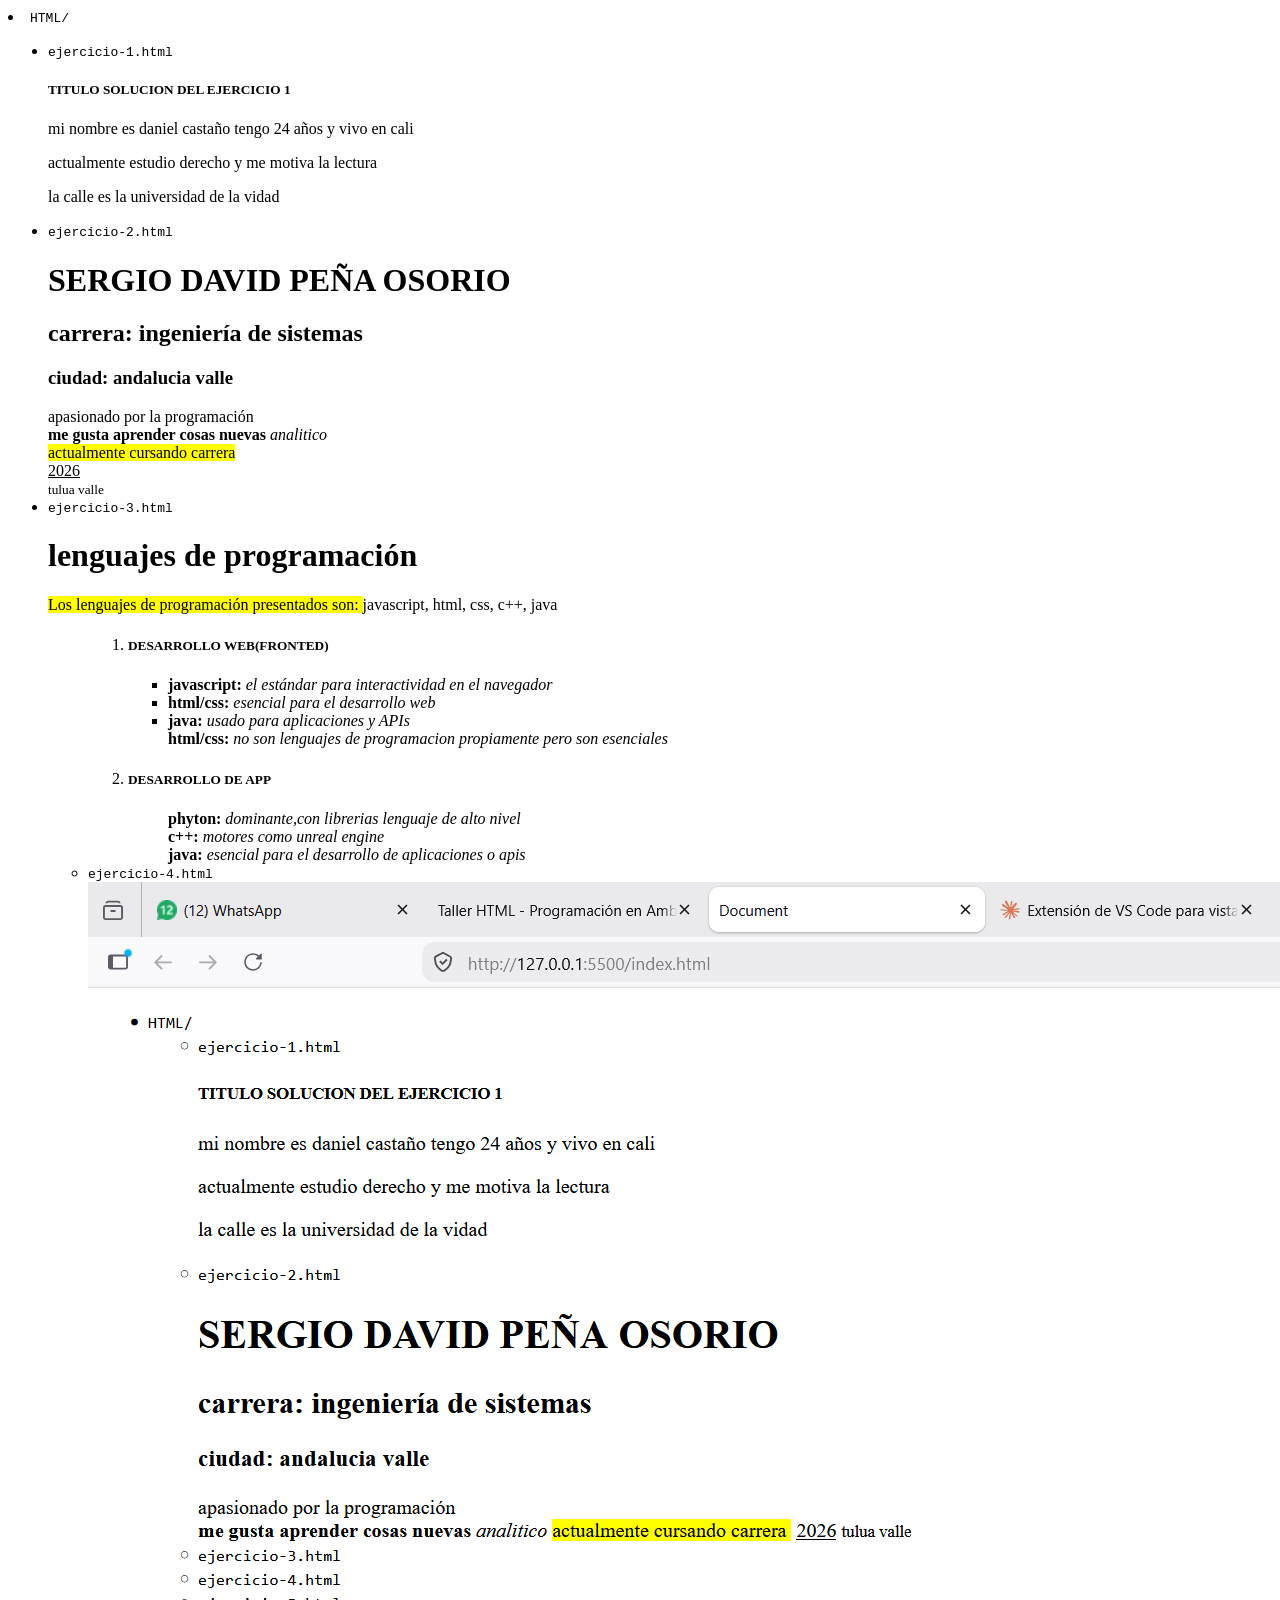
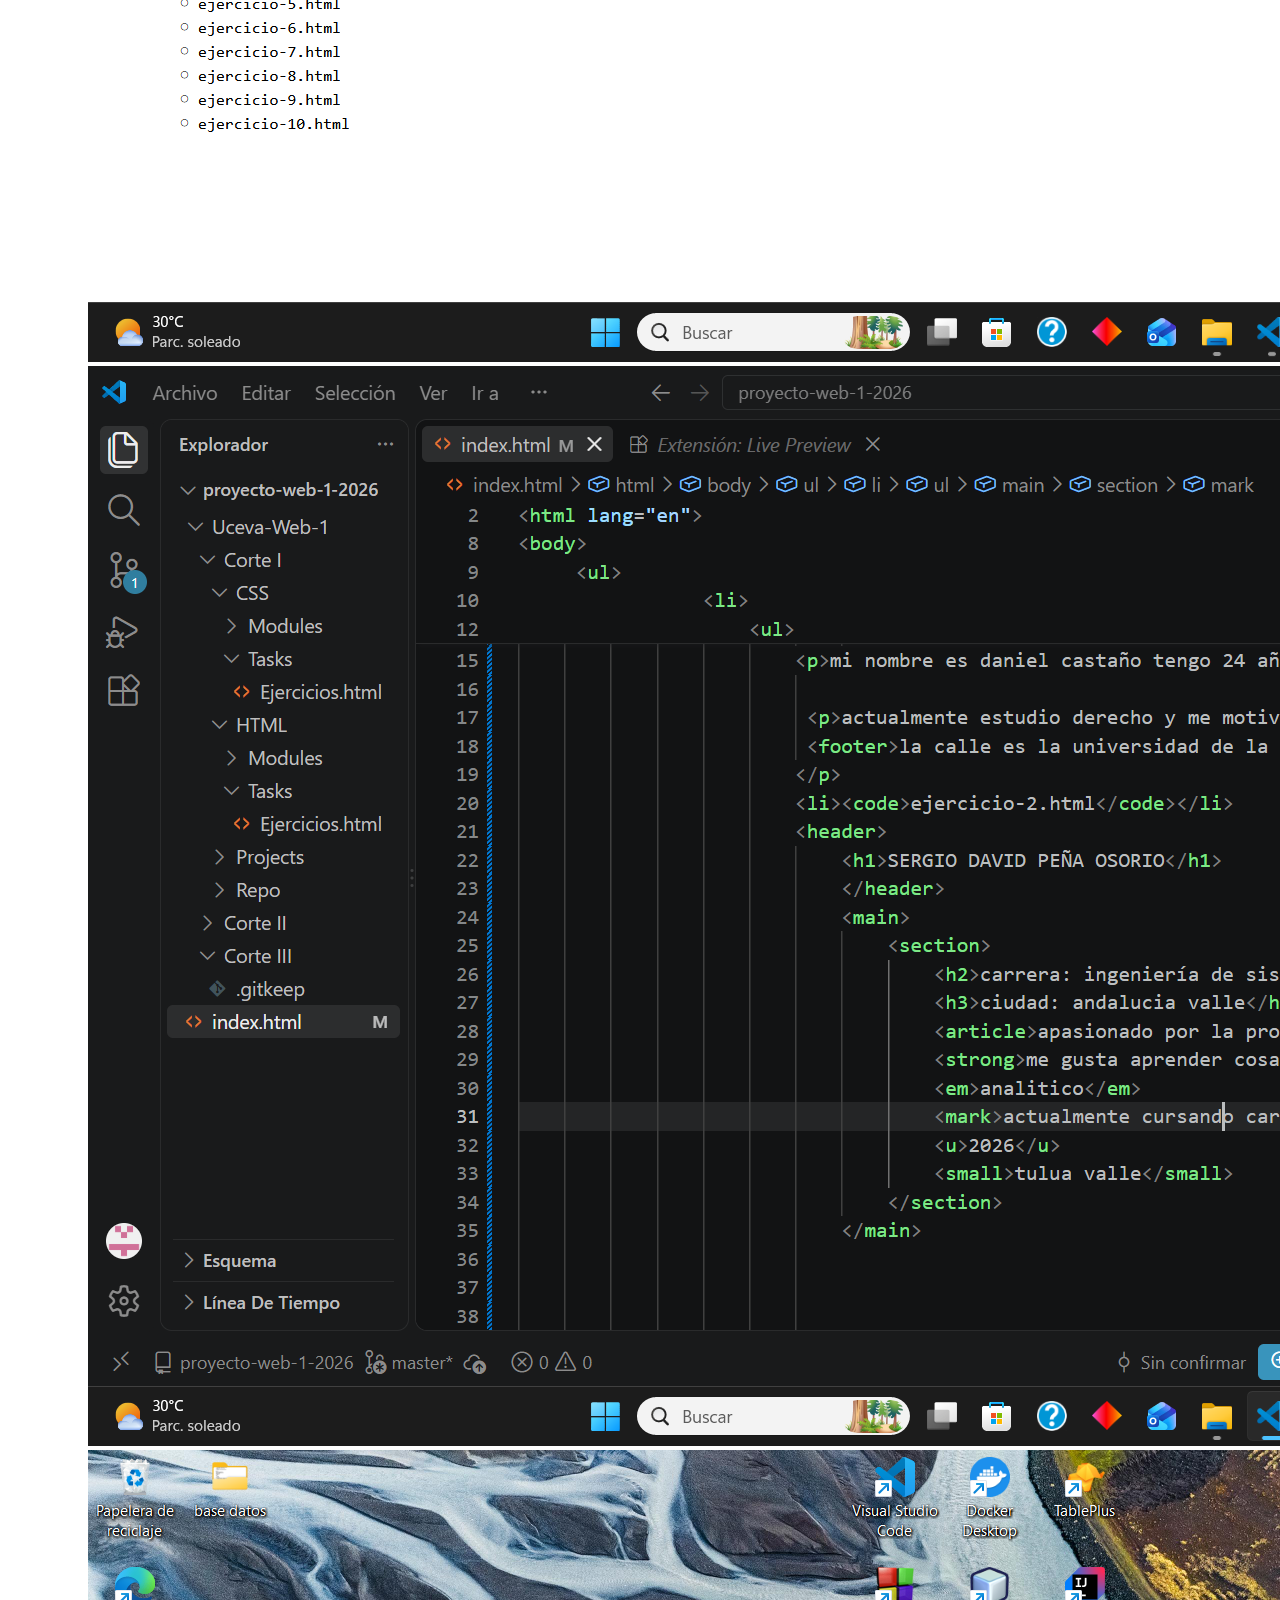
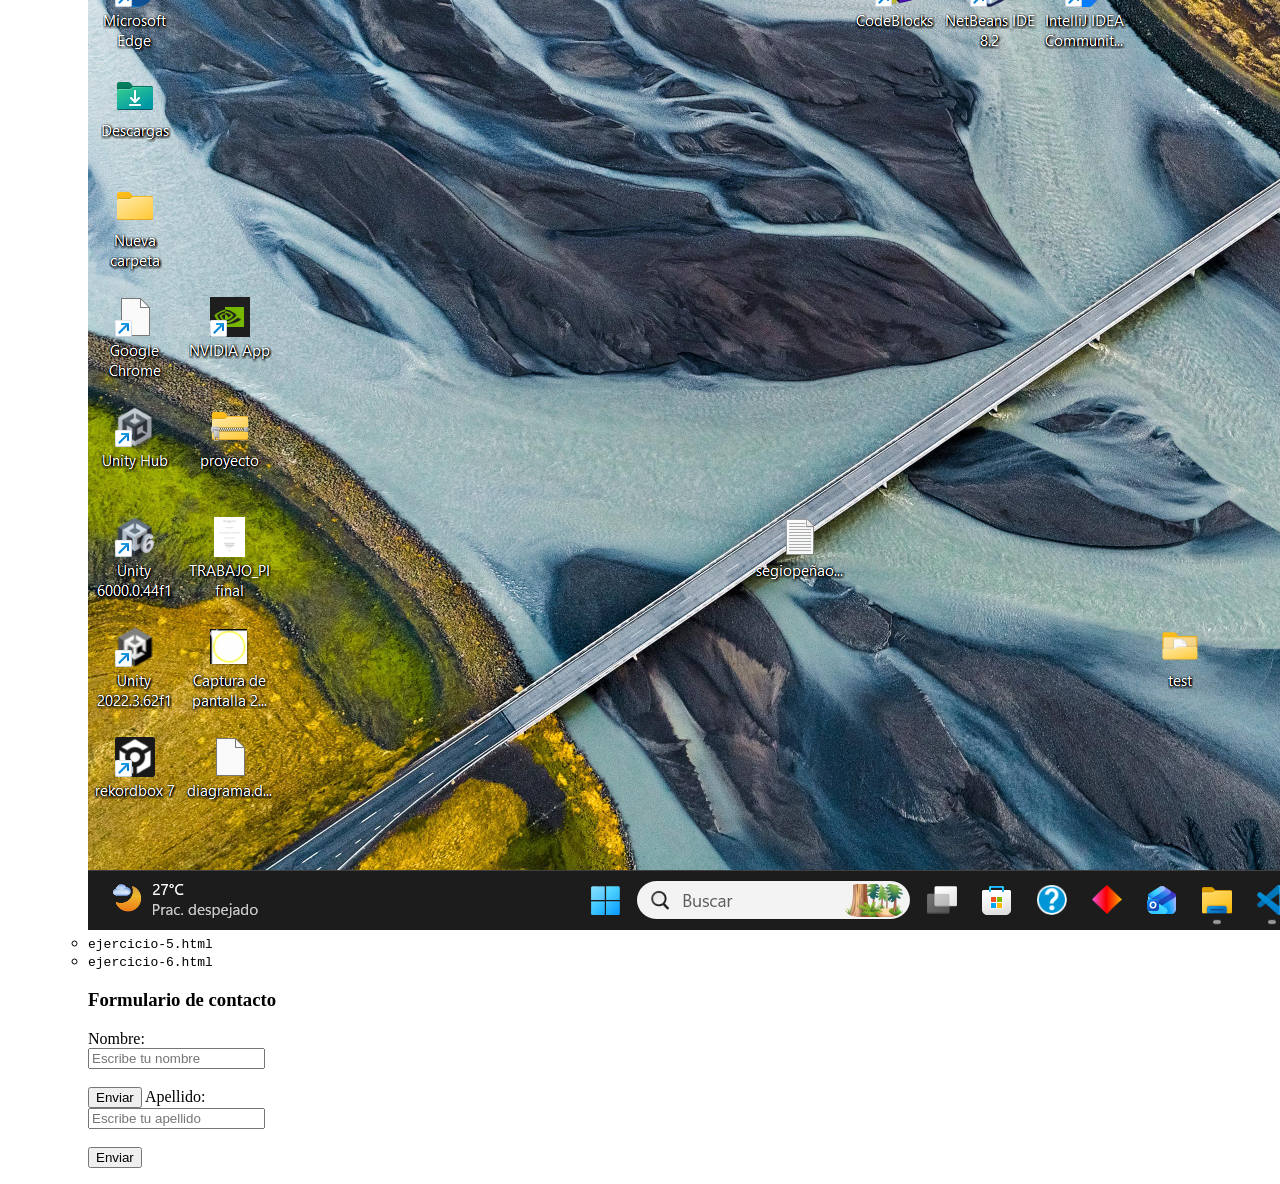
<file: web-1_2026/taller HMTL/index.html>
<!DOCTYPE html>
<html lang="en">
<head>
    <meta charset="UTF-8">
    <meta name="viewport" content="width=device-width, initial-scale=1.0">
    <title>Document</title><style>
 
</style>
</head>
<body> 
                  <li>
                    <code>HTML/</code>
                    <ul>
                        <li><code>ejercicio-1.html</code></li>
                             <h5>TITULO SOLUCION DEL EJERCICIO 1</h5>
                        <p>mi nombre es daniel castaño tengo 24 años y vivo en cali</p>
                        
                         <p>actualmente estudio derecho y me motiva la lectura </p>
                         <footer>la calle es la universidad de la vidad </footer>
                        </p>
                        <li><code>ejercicio-2.html</code></li>
                        <header>
                            <h1>SERGIO DAVID PEÑA OSORIO</h1>
                            </header>
                            <main>
                                <section>
                                    <h2>carrera: ingeniería de sistemas</h2> 
                                    <h3>ciudad: andalucia valle</h3>
                                    <article>apasionado por la programación</article>
                                    <strong>me gusta aprender cosas nuevas</strong>
                                    <em>analitico</em><br>
                                    <mark>actualmente cursando carrera  </mark><br>  
                                    <u>2026</u><br> 
                                    <small>tulua valle</small>
                                </section>
                            </main>
                            
  <li><code>ejercicio-3.html</code></li>
                        <h1> lenguajes de programación</h1>
                        <p><mark>Los lenguajes de programación presentados son: </mark>javascript, html, css, c++, java </p>
                        <ul>
                            <ol>
                                <li><h5>DESARROLLO WEB(FRONTED)</h5></li>
                                 <ul style="list-style-type: square;">
                                <li><b>javascript:</b> <em>el estándar para interactividad en el navegador</em></li>
                                <li><b>html/css:</b> <em>esencial para el desarrollo web</em></li>
                                <li><b>java:</b> <em>usado para aplicaciones y APIs</em></li>
                             </ul>
                                <ul> <b>html/css:</b> <em>no son lenguajes de programacion propiamente pero son esenciales</em></ul>
                                <li><h5>DESARROLLO DE APP</h5></li>
                                <ul><b>phyton:</b> <em> dominante,con librerias lenguaje de alto nivel</em></ul>
                                <ul><b>c++:</b> <em> motores como unreal engine</em></ul>
                                <ul><b>java:</b> <em> esencial para el desarrollo de aplicaciones o apis</em></ul>

                            </ol>

                        <li><code>ejercicio-4.html</code></li>
                          <img src="../../assets/imagenes/1.png" alt="Mi foto">
                          <img src="../../assets/imagenes/2.png" alt="Mi foto 2">
                          <img src="../../assets/imagenes/3.png" alt="Mi foto3">

                           <li><code>ejercicio-5.html</code></li>
                            <li><code>ejercicio-6.html</code></li>
                             <form>
                                <h3>Formulario de contacto</h3>
                                <label for="nombre">Nombre:</label><br>
                                <input type="text" id="nombre" name="nombre" placeholder="Escribe tu nombre"><br><br>
                                <button type="submit">Enviar</button>
                                <label for="apellido">Apellido:</label><br>
                                <input type="text" id="apellido" name="apellido" placeholder="Escribe tu apellido"><br><br>
                                <button type="submit">Enviar</button>
                            </form>
             </body>
</file>
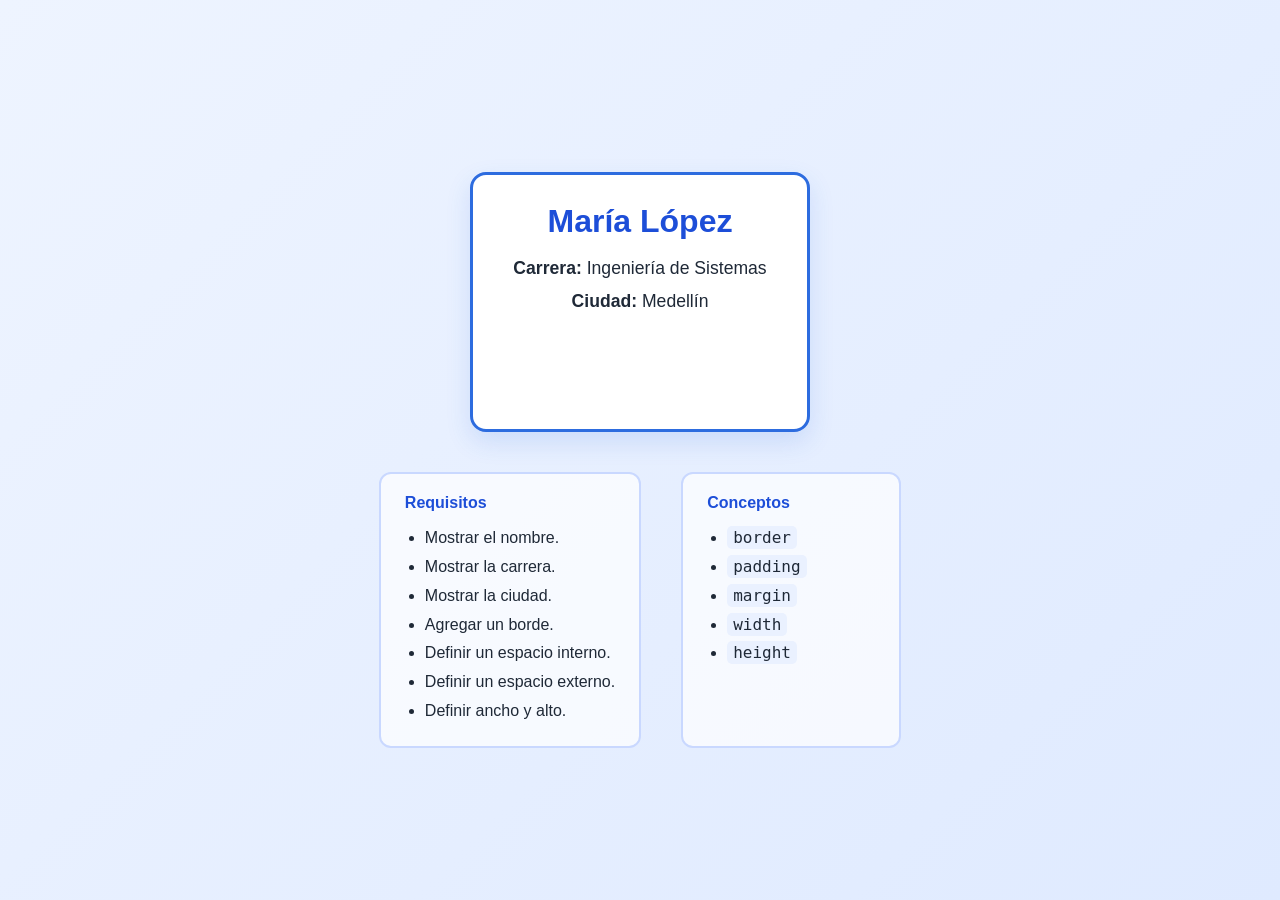
<file: web-1_2026/CSS/ejercicio-6/index.html>
<!DOCTYPE html>
<html lang="es">
<head>
    <meta charset="UTF-8">
    <meta name="viewport" content="width=device-width, initial-scale=1.0">
    <title>Tarjeta personal</title>
    <link rel="stylesheet" href="styles.css">
</head>
<body>
    <main class="container">
        <section class="card" aria-label="Tarjeta personal">
            <h2>María López</h2>
            <p><strong>Carrera:</strong> Ingeniería de Sistemas</p>
            <p><strong>Ciudad:</strong> Medellín</p>
        </section>

        <div class="info">
            <section class="info-section">
                <h4>Requisitos</h4>
                <ul>
                    <li>Mostrar el nombre.</li>
                    <li>Mostrar la carrera.</li>
                    <li>Mostrar la ciudad.</li>
                    <li>Agregar un borde.</li>
                    <li>Definir un espacio interno.</li>
                    <li>Definir un espacio externo.</li>
                    <li>Definir ancho y alto.</li>
                </ul>
            </section>

            <section class="info-section">
                <h4>Conceptos</h4>
                <ul>
                    <li><code>border</code></li>
                    <li><code>padding</code></li>
                    <li><code>margin</code></li>
                    <li><code>width</code></li>
                    <li><code>height</code></li>
                </ul>
            </section>
        </div>
    </main>
</body>
</html>
</file>
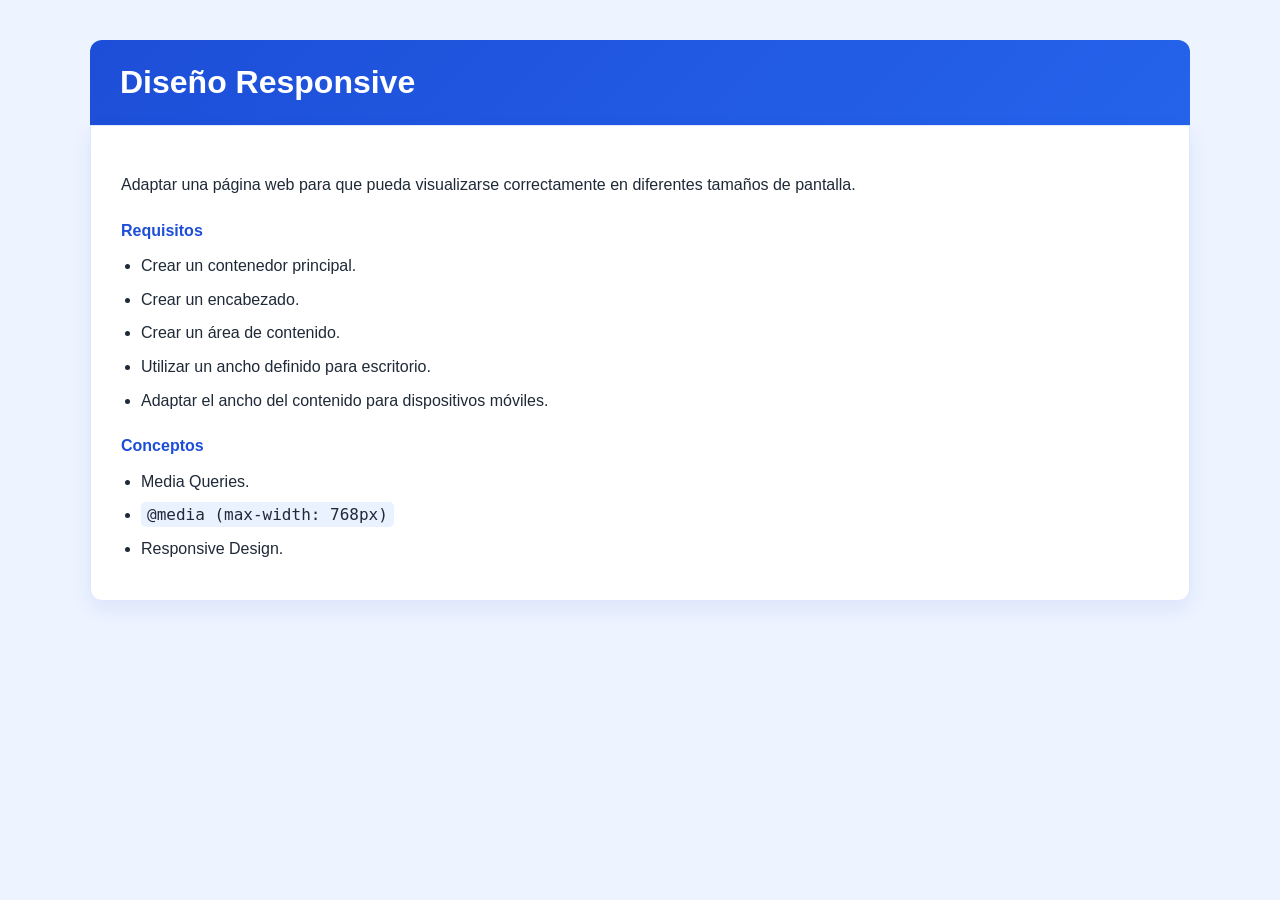
<file: web-1_2026/CSS/ejercicio-8/index.html>
<!DOCTYPE html>
<html lang="es">
<head>
    <meta charset="UTF-8">
    <meta name="viewport" content="width=device-width, initial-scale=1.0">
    <title>Diseño Responsive</title>
    <link rel="stylesheet" href="styles.css">
</head>
<body>
    <div class="page">
        <header class="header">
            <h1>Diseño Responsive</h1>
        </header>

        <main class="content">
            <article class="article">
                <p>Adaptar una página web para que pueda visualizarse correctamente en diferentes tamaños de pantalla.</p>

                <h4>Requisitos</h4>
                <ul>
                    <li>Crear un contenedor principal.</li>
                    <li>Crear un encabezado.</li>
                    <li>Crear un área de contenido.</li>
                    <li>Utilizar un ancho definido para escritorio.</li>
                    <li>Adaptar el ancho del contenido para dispositivos móviles.</li>
                </ul>

                <h4>Conceptos</h4>
                <ul>
                    <li>Media Queries.</li>
                    <li><code>@media (max-width: 768px)</code></li>
                    <li>Responsive Design.</li>
                </ul>
            </article>
        </main>
    </div>
</body>
</html>
</file>
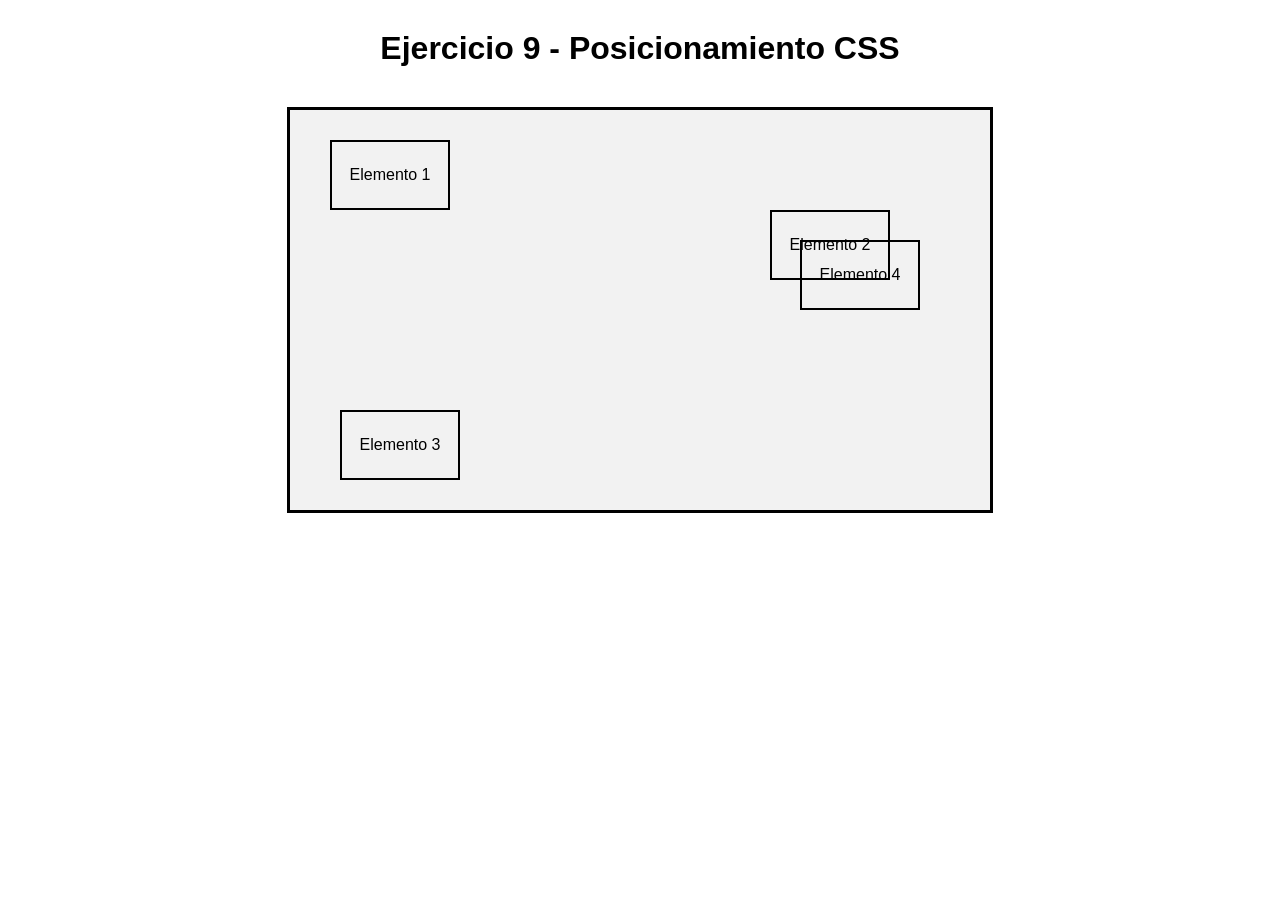
<file: web-1_2026/CSS/ejercicio-.9/index9.html>
<!DOCTYPE html>
<html lang="es">
<head>
    <meta charset="UTF-8">
    <meta name="viewport" content="width=device-width, initial-scale=1.0">

    <title>Ejercicio 9 - Posicionamiento</title>

    <link rel="stylesheet" href="styles9.css">
</head>

<body>

    <h1>Ejercicio 9 - Posicionamiento CSS</h1>

    <div class="contenedor">

        <div class="elemento elemento-1">
            Elemento 1
        </div>

        <div class="elemento elemento-2">
            Elemento 2
        </div>

        <div class="elemento elemento-3">
            Elemento 3
        </div>

        <div class="elemento elemento-4">
            Elemento 4
        </div>

    </div>

</body>
</html>
</file>
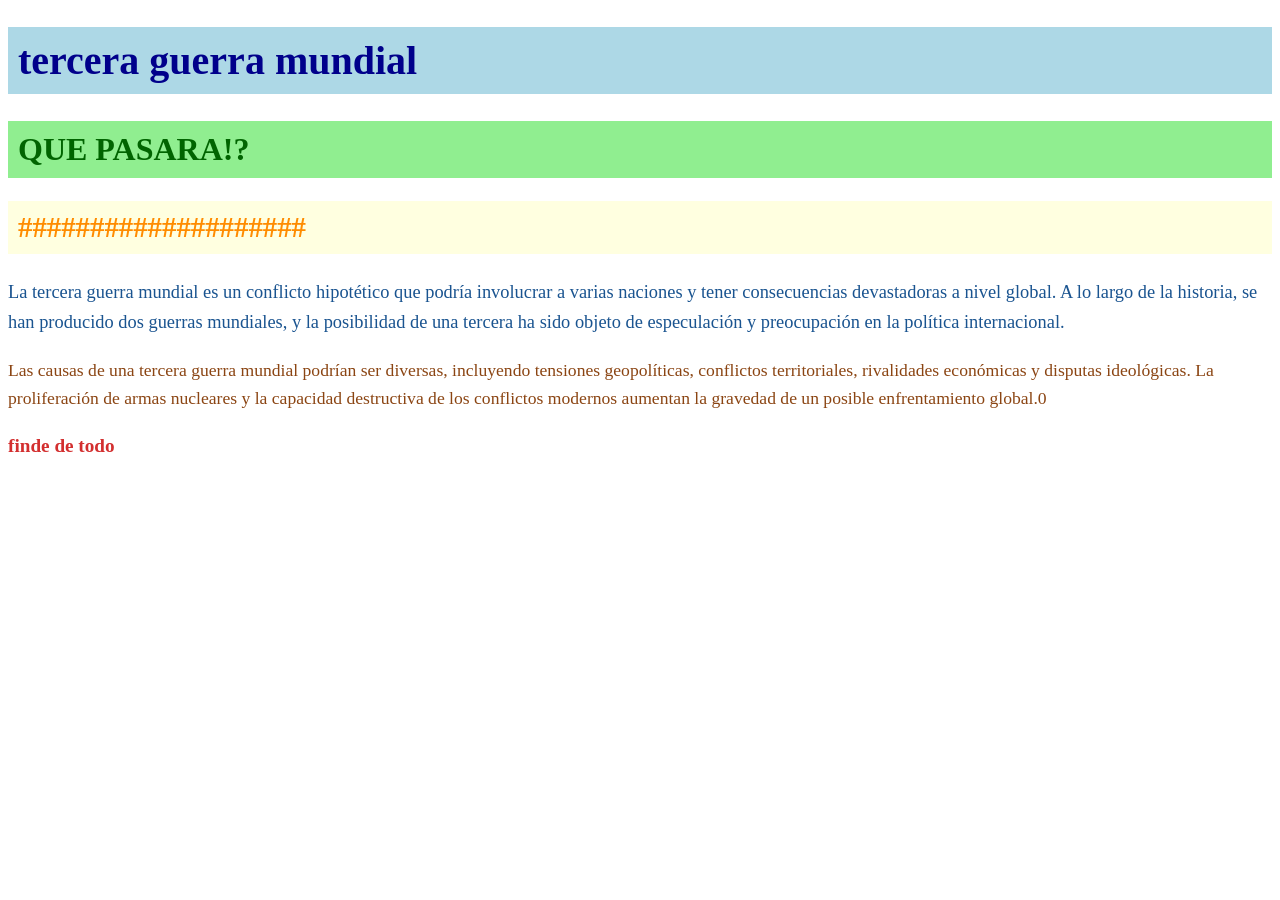
<file: web-1_2026/CSS/ejercicio-1/index1.html>
<!DOCTYPE html>
<html lang="en">
<head>
    <meta charset="UTF-8">
    <meta name="viewport" content="width=device-width, initial-scale=1.0">
    <title>Document</title>
    <link rel="stylesheet" href="styles.css">
</head>
<body>
    

    <h1>tercera guerra mundial</h1>
    <h1 class="title">QUE PASARA!?</h1>
    <h2 id="titulo2"> ####################</h2>
    <p>La tercera guerra mundial es un conflicto hipotético que podría involucrar a varias naciones y tener consecuencias devastadoras a nivel global. A lo largo de la historia, se han producido dos guerras mundiales, y la posibilidad de una tercera ha sido objeto de especulación y preocupación en la política internacional.</p>
    <p>Las causas de una tercera guerra mundial podrían ser diversas, incluyendo tensiones geopolíticas, conflictos territoriales, rivalidades económicas y disputas ideológicas. La proliferación de armas nucleares y la capacidad destructiva de los conflictos modernos aumentan la gravedad de un posible enfrentamiento global.0</p>
    <p>finde de todo</p>

</body>
</html>
</file>
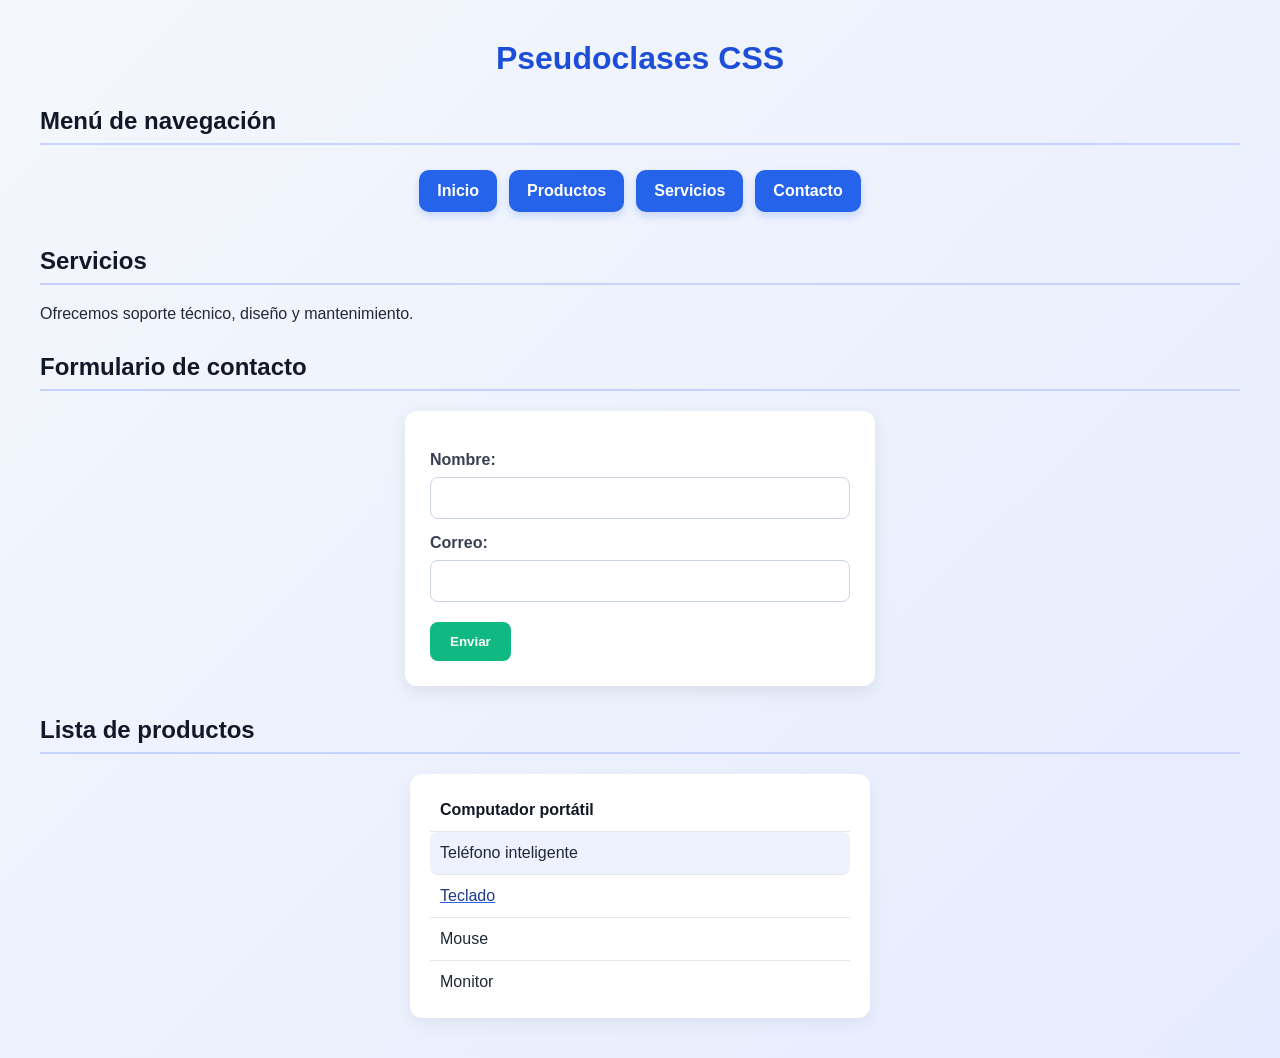
<file: web-1_2026/CSS/ejercicio-10/index10.html>
<!DOCTYPE html>
<html lang="es">

<head>
    <meta charset="UTF-8">
    <meta name="viewport" content="width=device-width, initial-scale=1.0">

    <title>Ejercicio 10 - Pseudoclases</title>

    <link rel="stylesheet" href="styles10.css">
</head>

<body>

    <h1 id="inicio">Pseudoclases CSS</h1>

    <h2>Menú de navegación</h2>

    <nav>
        <a href="#inicio">Inicio</a>
        <a href="#productos">Productos</a>
        <a href="#servicios">Servicios</a>
        <a href="#contacto">Contacto</a>
    </nav>

    <h2 id="servicios">Servicios</h2>
    <p>Ofrecemos soporte técnico, diseño y mantenimiento.</p>

    <h2 id="contacto">Formulario de contacto</h2>

    <form>

        <label for="nombre">Nombre:</label>
        <input type="text" id="nombre" name="nombre">

        <label for="correo">Correo:</label>
        <input type="email" id="correo" name="correo">

        <button type="submit">Enviar</button>

    </form>


    <h2 id="productos">Lista de productos</h2>

    <ul>
        <li>Computador portátil</li>
        <li>Teléfono inteligente</li>
        <li>Teclado</li>
        <li>Mouse</li>
        <li>Monitor</li>
    </ul>

</body>

</html>
</file>
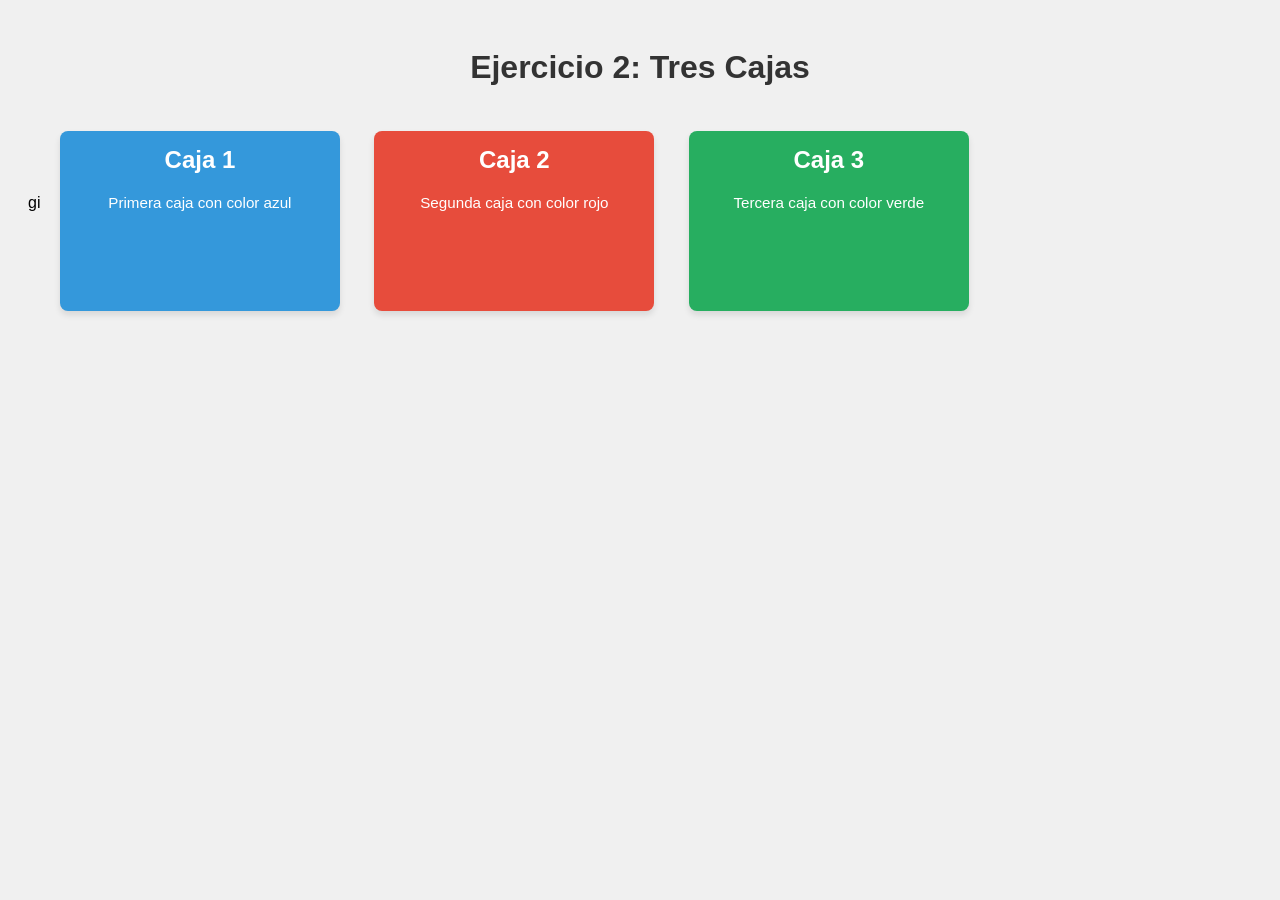
<file: web-1_2026/CSS/ejercicio-2/index2.html>
<!DOCTYPE html>
<html lang="en">
<head>
    <meta charset="UTF-8">
    <meta name="viewport" content="width=device-width, initial-scale=1.0">
    <title>Document</title>
      <link rel="stylesheet" href="styles.css">
</head>
<body>
    <h1>Ejercicio 2: Tres Cajas</h1>
    gi
    <div class="caja caja1">
        <h2>Caja 1</h2>
        <p>Primera caja con color azul</p>
    </div>
    
    <div class="caja caja2">
        <h2>Caja 2</h2>
        <p>Segunda caja con color rojo</p>
    </div>
    
    <div class="caja caja3">
        <h2>Caja 3</h2>
        <p>Tercera caja con color verde</p>
    </div>
</body>
</html>
</file>
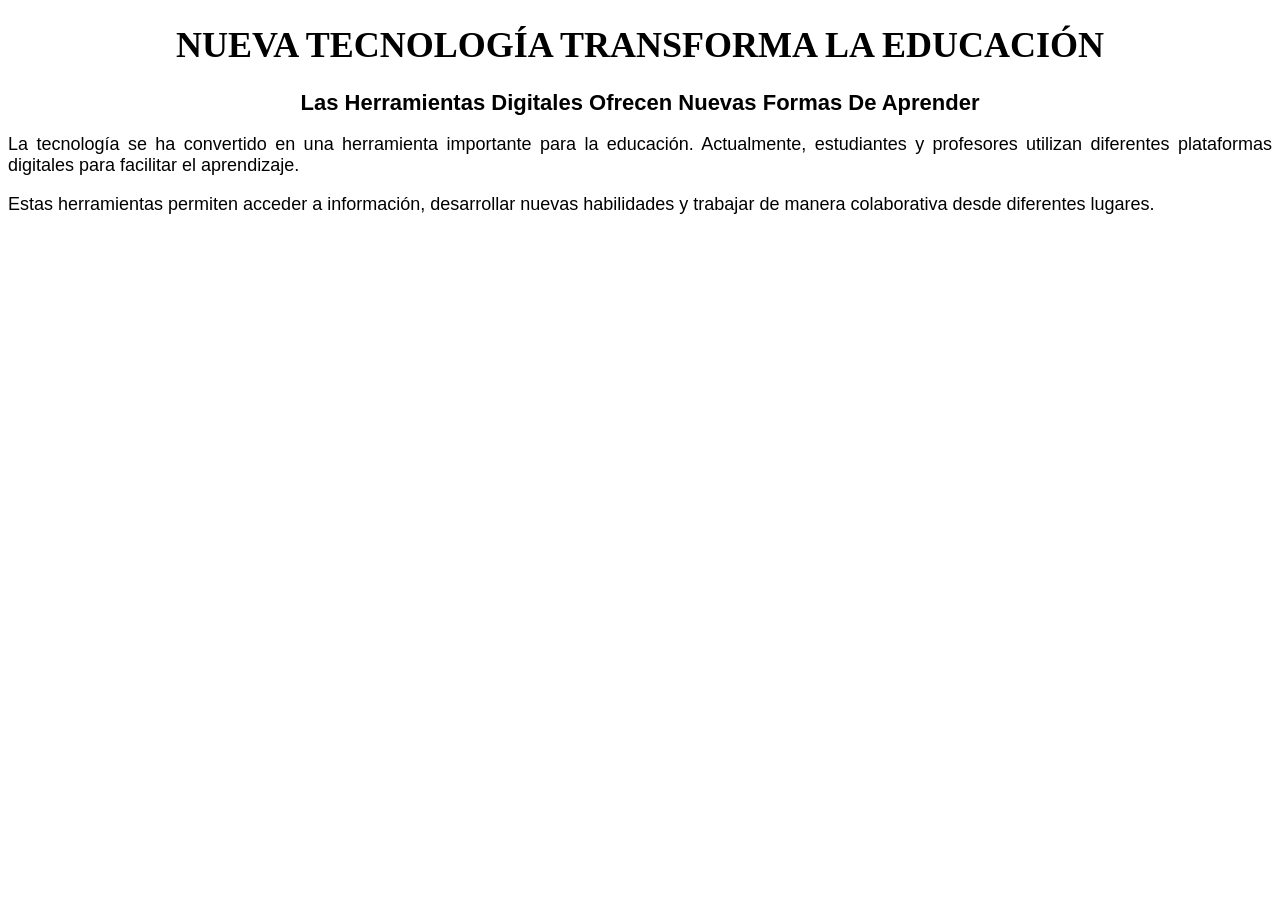
<file: web-1_2026/CSS/ejercicio-3/index3.html>
<!DOCTYPE html>
<html lang="en">
<head>
    <meta charset="UTF-8">
    <meta name="viewport" content="width=device-width, initial-scale=1.0">
    <title>Ejercicio 3 - Tipografia</title>
    <link rel="stylesheet" href="styles3.css">
</head>
<body>
    <h1 class="titulo-noticia">
        Nueva tecnología transforma la educación
    </h1>
    <h2 class="subtitulo-noticia">
        Las herramientas digitales ofrecen nuevas formas de aprender
    </h2>
    <p class="parrafo-noticia">
        La tecnología se ha convertido en una herramienta importante para la educación. Actualmente, estudiantes y profesores utilizan diferentes plataformas digitales para facilitar el aprendizaje.
    </p>
    <p class="parrafo-noticia">
        Estas herramientas permiten acceder a información, desarrollar nuevas habilidades y trabajar de manera colaborativa desde diferentes lugares.
    </p>
</body>
</html>
</file>
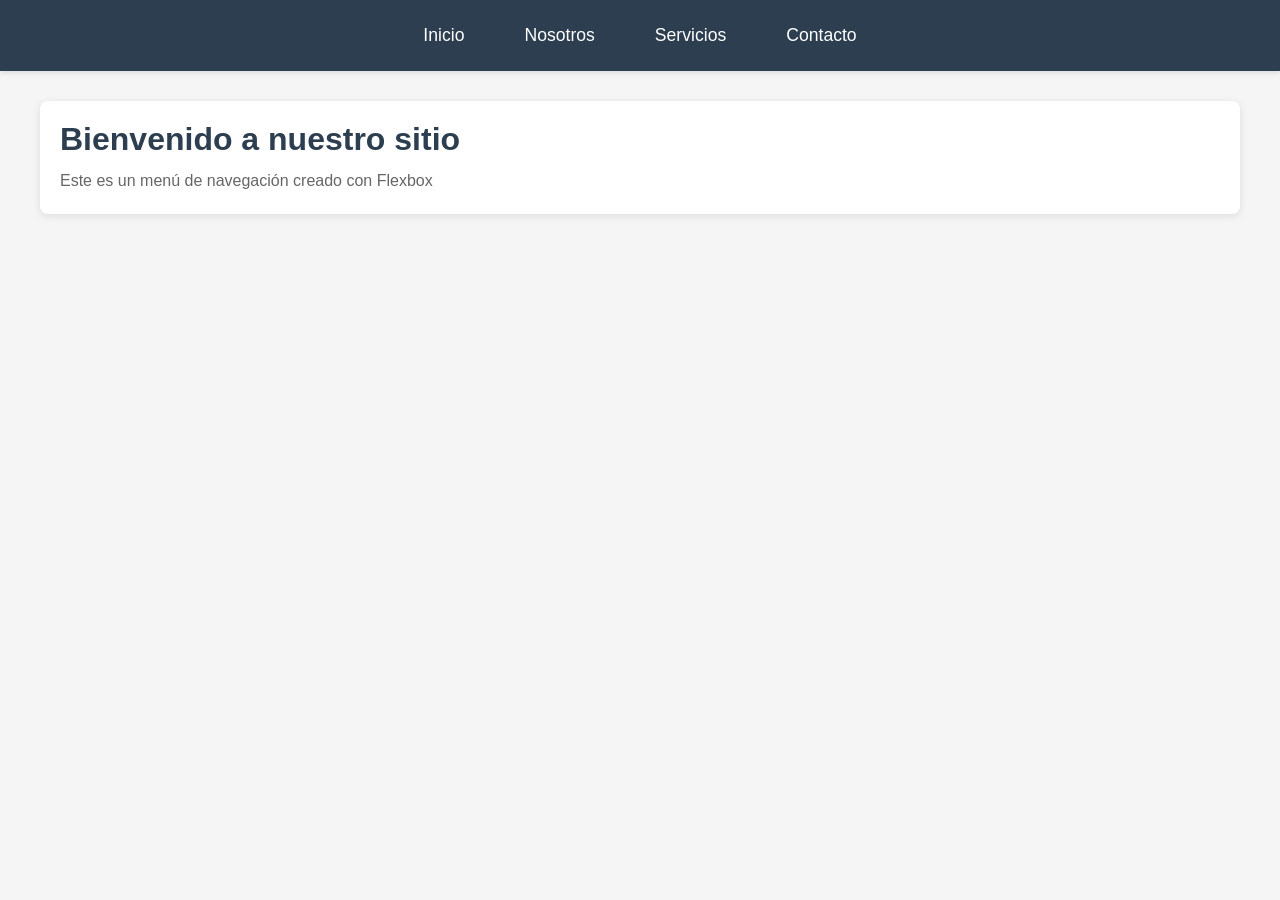
<file: web-1_2026/CSS/ejercicio-4/index4.html>
<!DOCTYPE html>
<html lang="en">
<head>
    <meta charset="UTF-8">
    <meta name="viewport" content="width=device-width, initial-scale=1.0">
    <title>Document</title>
      <link rel="stylesheet" href="styles.css">
</head>
<body>
    <header>
        <nav class="navbar">
            <ul class="menu">
                <li><a href="#inicio">Inicio</a></li>
                <li><a href="#nosotros">Nosotros</a></li>
                <li><a href="#servicios">Servicios</a></li>
                <li><a href="#contacto">Contacto</a></li>
            </ul>
        </nav>
    </header>
    
    <main>
        <h1>Bienvenido a nuestro sitio</h1>
        <p>Este es un menú de navegación creado con Flexbox</p>
    </main>
</body>
</html>
</file>
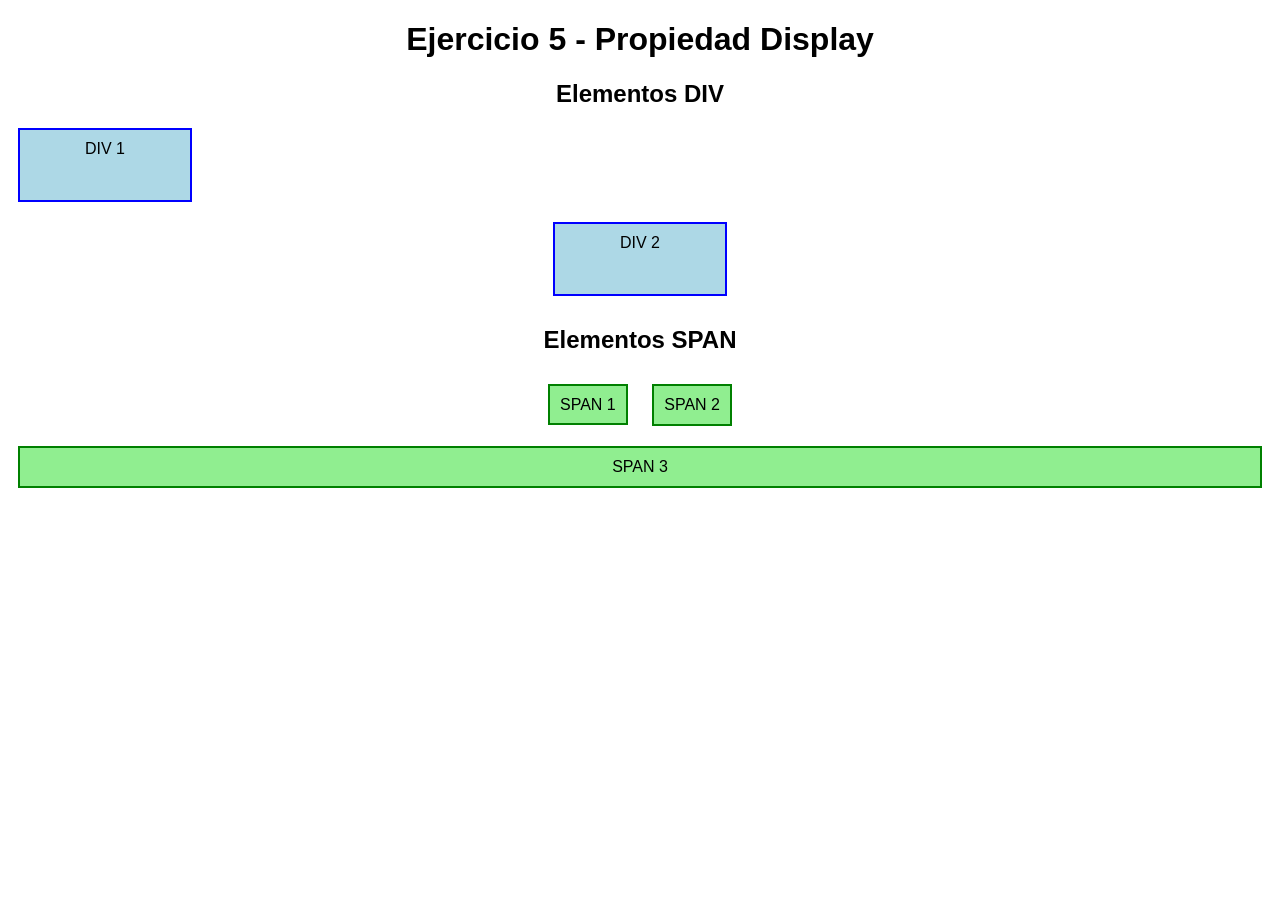
<file: web-1_2026/CSS/ejercicio-5/index5.html>
<!DOCTYPE html>
<html lang="es">
<head>
    <meta charset="UTF-8">
    <meta name="viewport" content="width=device-width, initial-scale=1.0">
    <title>Ejercicio 5 - Display</title>

    <link rel="stylesheet" href="styles5.css">
</head>

<body>

    <h1>Ejercicio 5 - Propiedad Display</h1>
    <h2>Elementos DIV</h2>

    <div class="caja caja-1">DIV 1</div>
    <div class="caja caja-2">DIV 2</div>
    <div class="caja caja-3">DIV 3</div>

    <h2>Elementos SPAN</h2>

    <span class="texto texto-1">SPAN 1</span>
    <span class="texto texto-2">SPAN 2</span>
    <span class="texto texto-3">SPAN 3</span>
    
</body>
</html>
</file>
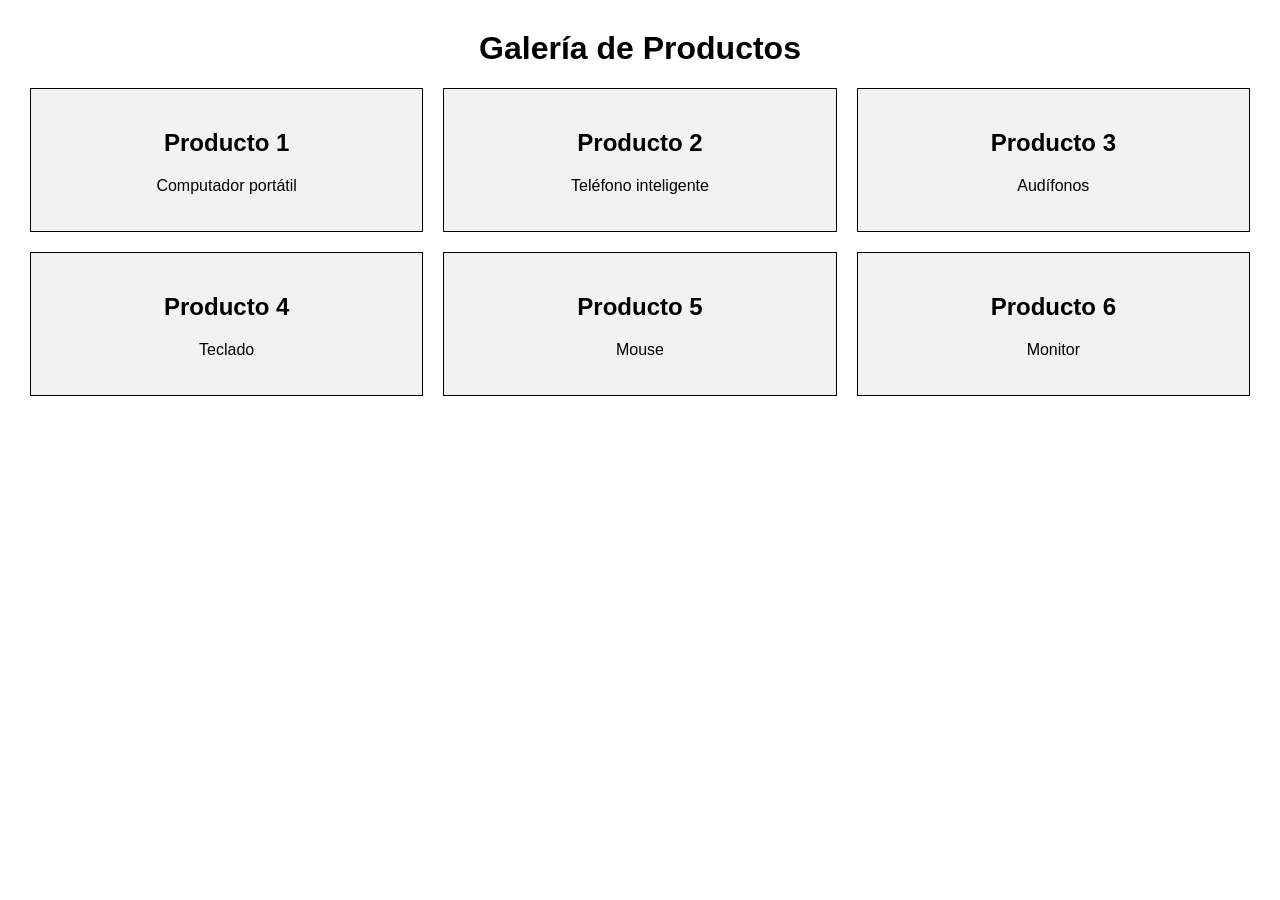
<file: web-1_2026/CSS/ejercicio-7/index7.html>
<!DOCTYPE html>
<html lang="es">
<head>
    <meta charset="UTF-8">
    <meta name="viewport" content="width=device-width, initial-scale=1.0">
    <title>Ejercicio 7 - Grid</title>

    <link rel="stylesheet" href="styles7.css">
</head>

<body>

    <h1>Galería de Productos</h1>

    <div class="galeria">

        <div class="producto">
            <h2>Producto 1</h2>
            <p>Computador portátil</p>
        </div>

        <div class="producto">
            <h2>Producto 2</h2>
            <p>Teléfono inteligente</p>
        </div>

        <div class="producto">
            <h2>Producto 3</h2>
            <p>Audífonos</p>
        </div>

        <div class="producto">
            <h2>Producto 4</h2>
            <p>Teclado</p>
        </div>

        <div class="producto">
            <h2>Producto 5</h2>
            <p>Mouse</p>
        </div>

        <div class="producto">
            <h2>Producto 6</h2>
            <p>Monitor</p>
        </div>

    </div>

</body>
</html>
</file>
<file: web-1_2026/CSS/ejercicio-6/styles.css>
* {
    box-sizing: border-box;
}

body {
    margin: 0;
    min-height: 100vh;
    display: flex;
    justify-content: center;
    align-items: center;
    background: linear-gradient(135deg, #eef4ff, #dfeaff);
    font-family: Arial, sans-serif;
    color: #1f2937;
}

.container {
    width: 100%;
    display: flex;
    flex-direction: column;
    align-items: center;
    padding: 30px 20px;
}

.card {
    width: 340px;
    height: 260px;
    border: 3px solid #2d6cdf;
    border-radius: 16px;
    padding: 28px 22px;
    margin: 20px auto 40px;
    background: #ffffff;
    box-shadow: 0 10px 25px rgba(45, 108, 223, 0.15);
    text-align: center;
}

.card h2 {
    margin: 0 0 18px;
    color: #1d4ed8;
    font-size: 2rem;
}

.card p {
    margin: 12px 0;
    font-size: 1.1rem;
}

.info {
    width: 100%;
    max-width: 700px;
    margin: 0 auto;
    display: flex;
    justify-content: center;
    gap: 40px;
    flex-wrap: wrap;
}

.info-section {
    background: rgba(255, 255, 255, 0.7);
    border: 2px solid #c9d8ff;
    border-radius: 12px;
    padding: 20px 24px;
    min-width: 220px;
}

.info-section h4 {
    margin: 0 0 12px;
    color: #1d4ed8;
}

.info-section ul {
    margin: 0;
    padding-left: 20px;
    line-height: 1.8;
}

code {
    background: #eaf1ff;
    border-radius: 5px;
    padding: 2px 6px;
    font-family: Consolas, monospace;
}
</file>
<file: web-1_2026/CSS/ejercicio-8/styles.css>
* {
    box-sizing: border-box;
}

body {
    margin: 0;
    font-family: Arial, sans-serif;
    background: #edf3ff;
    color: #1f2937;
}

.page {
    width: 100%;
    min-height: 100vh;
    display: flex;
    flex-direction: column;
    align-items: center;
    padding: 40px 20px;
}

.header {
    width: 1100px;
    max-width: 100%;
    background: linear-gradient(135deg, #1d4ed8, #2563eb);
    color: #ffffff;
    padding: 24px 30px;
    border-radius: 12px 12px 0 0;
}

.header h1 {
    margin: 0;
    font-size: 2rem;
}

.content {
    width: 1100px;
    max-width: 100%;
    background: #ffffff;
    padding: 30px;
    border: 1px solid #dfe7ff;
    border-radius: 0 0 12px 12px;
    box-shadow: 0 8px 20px rgba(30, 64, 175, 0.08);
}

.article {
    line-height: 1.6;
}

.article h4 {
    color: #1d4ed8;
    margin-top: 20px;
    margin-bottom: 10px;
}

.article ul {
    margin: 0;
    padding-left: 20px;
}

.article li {
    margin-bottom: 8px;
}

code {
    background: #eaf1ff;
    padding: 3px 6px;
    border-radius: 5px;
    font-family: Consolas, monospace;
}

@media (max-width: 768px) {
    .page {
        padding: 20px 10px;
    }

    .header,
    .content {
        width: 100%;
        max-width: 100%;
    }

    .header {
        border-radius: 12px 12px 0 0;
        padding: 20px 16px;
    }

    .content {
        padding: 20px 16px;
        border-radius: 0 0 12px 12px;
    }

    .header h1 {
        font-size: 1.5rem;
    }
}
</file>
<file: web-1_2026/CSS/ejercicio-.9/styles9.css>
body {
    font-family: Arial, sans-serif;
    text-align: center;
    margin: 30px;
}

/* Contenedor principal */
.contenedor {
    position: relative;
    width: 700px;
    height: 400px;
    margin: 40px auto;
    border: 3px solid black;
    background-color: #f2f2f2;
}

/* Estilo general de los elementos */
.elemento {
    width: 120px;
    height: 70px;
    padding: 10px;
    border: 2px solid black;
    box-sizing: border-box;
    display: flex;
    align-items: center;
    justify-content: center;
}

/* Position relative */
.elemento-1 {
    position: relative;
    top: 30px;
    left: 40px;
}

/* Position absolute */
.elemento-2 {
    position: absolute;
    top: 100px;
    right: 100px;
    z-index: 1;
}

/* Bottom y left */
.elemento-3 {
    position: absolute;
    bottom: 30px;
    left: 50px;
}

/* Superposición */
.elemento-4 {
    position: absolute;
    top: 130px;
    right: 70px;
    z-index: 10;
}
</file>
<file: web-1_2026/CSS/ejercicio-1/styles.css>
/* Primer h1 */
h1{
    background-color: lightblue;
    color: darkblue;
    font-size: 2.5em;
    font-weight: bold;
    padding: 10px;
}

/* Segundo h1 con clase title */
.title{
    background-color: lightgreen;
    color: darkgreen;
    font-size: 2em;
    font-weight: bold;
    padding: 10px;
}

/* h2 con id titulo2 */
#titulo2{
    background-color: lightyellow;
    color: darkorange;
    font-size: 1.8em;
    font-weight: bold;
    padding: 10px;
}

/* Párrafos - estilos generales */
p{
    font-size: 1.1em;
    line-height: 1.6;
    color: #333;
}

/* Primer párrafo */
p:first-of-type{
    color: #1a5490;
    font-size: 1.15em;
}

/* Segundo párrafo */
p:nth-of-type(2){
    color: #8b4513;
    font-size: 1.1em;
}

/* Tercer párrafo */
p:nth-of-type(3){
    color: #d32f2f;
    font-size: 1.2em;
    font-weight: bold;
}
</file>
<file: web-1_2026/CSS/ejercicio-10/styles10.css>
body {
    font-family: Arial, sans-serif;
    margin: 40px;
    background: linear-gradient(135deg, #f4f7fb, #e6ecff);
    color: #1f2937;
}

h1 {
    text-align: center;
    color: #1d4ed8;
    margin-bottom: 25px;
}

h2 {
    color: #111827;
    border-bottom: 2px solid #c7d2fe;
    padding-bottom: 8px;
    margin-top: 30px;
}

/* Menú */
nav {
    text-align: center;
    margin: 25px 0 35px;
    display: flex;
    justify-content: center;
    flex-wrap: wrap;
    gap: 12px;
}

nav a {
    text-decoration: none;
    background-color: #2563eb;
    color: white;
    padding: 12px 18px;
    border-radius: 10px;
    font-weight: bold;
    transition: all 0.3s ease;
    box-shadow: 0 4px 8px rgba(37, 99, 235, 0.2);
}

/* Pseudoclase hover */
nav a:hover {
    background-color: #1d4ed8;
    transform: translateY(-2px);
    box-shadow: 0 6px 12px rgba(29, 78, 216, 0.3);
}

/* Formulario */
form {
    width: 420px;
    margin: 20px auto;
    background: white;
    padding: 25px;
    border-radius: 12px;
    box-shadow: 0 6px 18px rgba(0, 0, 0, 0.08);
}

label {
    display: block;
    margin-top: 15px;
    font-weight: bold;
    color: #374151;
}

input {
    width: 100%;
    padding: 12px 10px;
    box-sizing: border-box;
    border: 1px solid #cbd5e1;
    border-radius: 8px;
    margin-top: 8px;
    font-size: 14px;
}

/* Pseudoclase focus */
input:focus {
    border: 2px solid #2563eb;
    outline: none;
    background-color: #eff6ff;
    box-shadow: 0 0 0 3px rgba(37, 99, 235, 0.15);
}

button {
    margin-top: 20px;
    background-color: #10b981;
    color: white;
    border: none;
    padding: 12px 20px;
    border-radius: 8px;
    cursor: pointer;
    font-weight: bold;
}

button:hover {
    background-color: #059669;
}

/* Lista */
ul {
    width: 420px;
    margin: 20px auto;
    background: white;
    padding: 15px 20px;
    border-radius: 12px;
    box-shadow: 0 6px 18px rgba(0, 0, 0, 0.06);
}

li {
    padding: 12px 10px;
    border-bottom: 1px solid #e5e7eb;
    list-style: none;
}

li:last-child {
    border-bottom: none;
}

/* Primer elemento */
li:first-child {
    font-weight: bold;
    color: #111827;
}

/* Segundo elemento */
li:nth-child(2) {
    background-color: #eef2ff;
    border-radius: 8px;
}

/* Tercer elemento */
li:nth-child(3) {
    text-decoration: underline;
    text-decoration-color: #2563eb;
    color: #1e3a8a;
}
</file>
<file: web-1_2026/CSS/ejercicio-2/styles.css>
/* Fondo de la página */
body {
    background-color: #f0f0f0;
    font-family: Arial, sans-serif;
    padding: 20px;
}

/* Título de la página */
h1 {
    text-align: center;
    color: #333;
    margin-bottom: 30px;
}

/* Estilos generales para las cajas */
.caja {
    width: 250px;
    height: 150px;
    padding: 15px;
    margin: 15px;
    border-radius: 8px;
    display: inline-block;
    text-align: center;
    box-shadow: 0 4px 6px rgba(0, 0, 0, 0.1);
}

/* Caja 1 - Azul */
.caja1 {
    background-color: #3498db;
    color: white;
}

.caja1 h2 {
    color: white;
    margin-top: 0;
}

/* Caja 2 - Rojo */
.caja2 {
    background-color: #e74c3c;
    color: white;
}

.caja2 h2 {
    color: white;
    margin-top: 0;
}

/* Caja 3 - Verde */
.caja3 {
    background-color: #27ae60;
    color: white;
}

.caja3 h2 {
    color: white;
    margin-top: 0;
}

/* Estilos para los párrafos dentro de las cajas */
.caja p {
    font-size: 0.95em;
    margin-bottom: 0;
}
</file>
<file: web-1_2026/CSS/ejercicio-3/styles3.css>
/* EJERCICIO 3 - TIPOGRAFÍA */

/* Título principal */
.titulo-noticia {
    font-family: Georgia, serif;
    font-size: 36px;
    font-weight: bold;
    text-align: center;
    text-transform: uppercase;
}

/* Subtítulo */
.subtitulo-noticia {
    font-family: Arial, sans-serif;
    font-size: 22px;
    font-weight: 600;
    text-align: center;
    text-transform: capitalize;
}

/* Párrafos */
.parrafo-noticia {
    font-family: Arial, sans-serif;
    font-size: 18px;
    font-weight: normal;
    text-align: justify;
}
</file>
<file: web-1_2026/CSS/ejercicio-4/styles.css>
/* Estilos generales */
* {
    margin: 0;
    padding: 0;
    box-sizing: border-box;
}

body {
    font-family: Arial, sans-serif;
    background-color: #f5f5f5;
}

/* Encabezado y barra de navegación */
header {
    background-color: #2c3e50;
    padding: 10px 0;
    box-shadow: 0 2px 5px rgba(0, 0, 0, 0.1);
}

.navbar {
    max-width: 1200px;
    margin: 0 auto;
}

/* Contenedor del menú con Flexbox */
.menu {
    list-style: none;
    display: flex;
    justify-content: center;
    align-items: center;
    gap: 30px;
    padding: 15px 20px;
}

/* Elementos del menú */
.menu li {
    transition: transform 0.3s ease;
}

.menu li:hover {
    transform: scale(1.1);
}

/* Enlaces del menú */
.menu a {
    text-decoration: none;
    color: white;
    font-size: 1.1em;
    font-weight: 500;
    padding: 8px 15px;
    border-radius: 4px;
    transition: background-color 0.3s ease;
}

.menu a:hover {
    background-color: #3498db;
}

/* Contenido principal */
main {
    max-width: 1200px;
    margin: 30px auto;
    padding: 20px;
    background-color: white;
    border-radius: 8px;
    box-shadow: 0 2px 8px rgba(0, 0, 0, 0.1);
}

main h1 {
    color: #2c3e50;
    margin-bottom: 10px;
}

main p {
    color: #666;
    line-height: 1.6;
}
</file>
<file: web-1_2026/CSS/ejercicio-5/styles5.css>
body {
    font-family: Arial, sans-serif;
    text-align: center;
}

/* DIV */

.caja {
    width: 150px;
    height: 50px;
    padding: 10px;
    margin: 10px;
    background-color: lightblue;
    border: 2px solid blue;
}

/* BLOCK */

.caja-1 {
    display: block;
}

/* INLINE-BLOCK */

.caja-2 {
    display: inline-block;
}

/* NONE */

.caja-3 {
    display: none;
}

/* SPAN */

.texto {
    padding: 10px;
    margin: 10px;
    background-color: lightgreen;
    border: 2px solid green;
}

/* INLINE */

.texto-1 {
    display: inline;
}

/* INLINE-BLOCK */

.texto-2 {
    display: inline-block;
}

/* BLOCK */

.texto-3 {
    display: block;
}
</file>
<file: web-1_2026/CSS/ejercicio-7/styles7.css>
body {
    font-family: Arial, sans-serif;
    text-align: center;
    margin: 30px;
}

.galeria {
    display: grid;
    grid-template-columns: repeat(3, 1fr);
    gap: 20px;
}

.producto {
    border: 1px solid black;
    padding: 20px;
    background-color: #f2f2f2;
}
</file>
